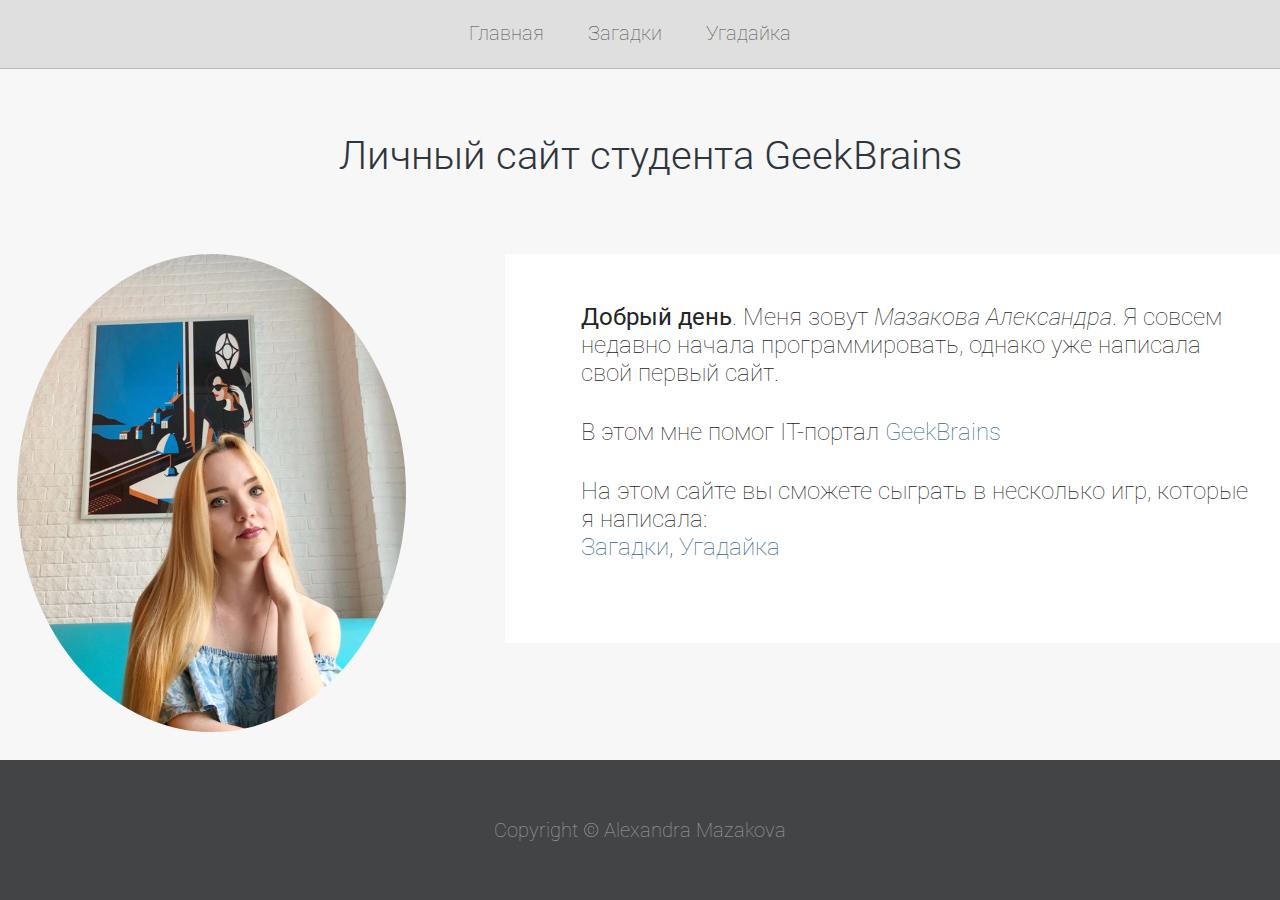
<file: index.html>
<!DOCTYPE html>
<html>
<head>
	<meta charset="utf-8">
	<title>Личный сайт студента GeekBrains</title>
	<link rel="stylesheet" href="style.css"> 
</head>
<body>

<div class="content">
	<div class="header">
		<a href="#">Главная</a>
		<a href="puzzle.html">Загадки</a>
		<a href="guess.html">Угадайка</a>
	</div>

	<h1>Личный сайт студента GeekBrains</h1>

	<div class="center">
	<img src="img/photo.jpg">
		<div class="box_text">
			<p><b>Добрый день</b>. Меня зовут <i>Мазакова Александра</i>. Я совсем недавно начала программировать, однако уже написала свой первый сайт.</p>

			<p>В этом мне помог IT-портал <a href="https://geekbrains.ru">GeekBrains</a></p>

			<p>На этом сайте вы сможете сыграть в несколько игр, которые я написала: <br>
			<a href="puzzle.html">Загадки</a>,
			<a href="guess.html">Угадайка</a>
			</p>
		</div>
	</div>
</div>
<div class="footer">
	Copyright &copy; Alexandra Mazakova
<div>


</body>
</html>
</file>
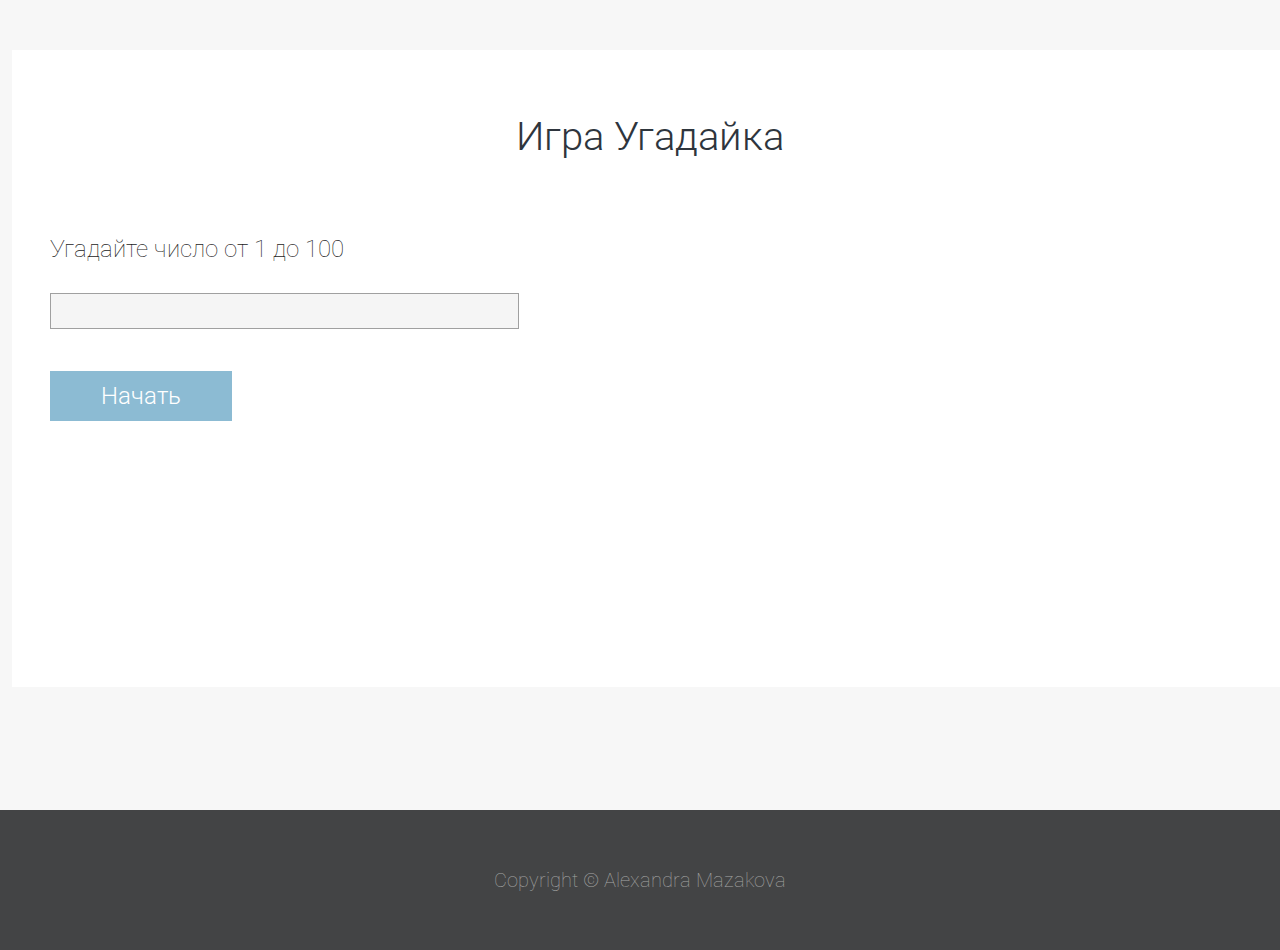
<file: guess.html>
<!DOCTYPE html>
<html>
<head>
	<meta charset="utf-8">
	<title>Личный сайт студента GeekBrains</title>
	<link rel="stylesheet" href="style.css"> 
	<script type="text/javascript">
		

		var answer = parseInt(Math.random()*100);
		var tryCount = 0;
		var maxTryCount = 3;
		function readInt(){
			var number = document.getElementById("userAnswer").value;
			return parseInt(number);

		}

		function write(text){
			document.getElementById("info").innerHTML = text;
		}


		function hide(id){
			document.getElementById(id).style.display = "none";
		}


		function guess(){
			tryCount++;
			var userAnswer = readInt();
			if(userAnswer == answer){
				write("Вы угадали!");
				hide("button");
				hide("userAnswer");
			} else if(tryCount >= maxTryCount){
				write("Вы проиграли. <br> Правильный ответ: " + answer);
				hide("button");
				hide("userAnswer");
			}
			else if(userAnswer > answer){
				write("Вы ввели слишком большое число <br> Попробуйте еще раз");
			} else if(userAnswer < answer){
				write("Вы вели слишком маленькое число <br> Попробуйте еще раз");
			}

		}
		
	</script>
</head>
<body>

<div class="content">
	<?php
		include "menu.php";
	?>

	<div class="contentWrap">
		<div class="content">
			<div class="center">

				<h1>Игра Угадайка</h1>

				<div class="box">
					
					<p id="info">Угадайте число от 1 до 100</p>
					<input type="text" id="userAnswer">
					<br>
					<a href="#" onClick="guess();" id="button">Начать</a>

				</div>

			</div>
		</div>
	</div>
</div>

<div class="footer">
	Copyright &copy; Alexandra Mazakova
<div>


</body>
</html>
</file>
<file: style.css>
@import url(https://fonts.googleapis.com/css?family=Roboto:400,100,100italic,300,300italic,400italic,500,500italic,700,700italic,900,900italic);

* {
    margin: 0;
    padding: 0;
}

body {
    background-color: #f7f7f7;
    font-family: 'Roboto', sans-serif;
}

.header {
    min-width: 1300px;
    border-bottom: 1px solid #b5b7ba;
    background-color: #dfdfdf;
    margin: 0 auto;
    height: 50px;
    text-align: center;
    padding-top: 18px;
}

.header .selected {
    color: #000;
}

.center {
    width: 1300px;
    margin: 0 auto;
}

.header a {
    color: #4d4d4d;
    font-size: 20px;
    font-weight: 100;
    text-align: left;
    text-decoration: none;
    height: 30px;
    line-height: 30px;
    display: inline-block;
    padding-right: 40px;
}

.header span {
    padding: 0 38px;
}

.content {
    min-width: 1300px;
    margin: 0 auto;
    min-height: calc(100vh - 140px); 
}

.content h1 {
    width: 100%;
    float: left;
    text-align: center;
    color: #2e353d;
    font-size: 40px;
    font-weight: 300;
    margin-top: 63px;
    margin-bottom: 75px;
}

.content h3 {
    color: #242424;
    font-size: 35px;
    font-weight: 300;
    text-align: left;
    margin-left: 41px;
    margin-bottom: 52px;
}

.content h5 {
    color:  #242424;
    font-size: 24px;
    text-align: left;
}

.content img {
    margin-left: 17px;
    width: 389px;
    border-radius: 50%;
}

.content .box_text {
    width: 671px;
    background-color: #ffffff;
    float: right;
    padding: 49px 48px 51px 76px;
    margin-bottom: 100px;
}

.content .box_text p {
    color: #242424;
    font-size: 24px;
    font-weight: 100;
    text-align: left;
    margin-bottom: 31px;
}

.content .box_text a  {
    color: #40678a;
    font-size: 24px;
    font-weight: 100;
    text-align: center;
    text-decoration: none;
    
}


.content .media {
    margin-right: 0;
}

.content .box {
    background-color: #ffffff;
    width: 1238px;
    min-height: 500px;
    margin: 50px auto 0 auto;
    padding-top: 37px;
    padding-left: 38px;
    padding-bottom: 100px;
}

.content .box p {
    color: #242424;
    font-size: 24px;
    font-weight: 100;
    text-align: left;
    margin-top: 37px;
    margin-bottom: 30px;
}

.content .box input {
    border: 1px solid #a0a0a0;
    background-color: #f5f5f5;
    width: 457px;
    height: 34px;
    padding-left:10px;
    font-size:20px;
    font-weight: 100;
    margin-bottom: 12px;
}

.content .box a {
    display: block;
    float: left;
    background-color:  #8cbbd3;
    color:  #ffffff;
    font-size: 24px;
    font-weight: 300;
    text-align: center;
    text-decoration: none;
    margin-top: 30px;
    padding:11px 51px;
}

.content .box a:hover {
    background-color: #5ba1d3;
}

.footer { /* # == id */
    background-color: #434445;
    width: 100%;
    float: left;
    height: 140px;
    text-align: center;
    color: #a4a4a4;
    font-size: 20px;
    font-weight: 100;
    line-height: 140px;
}

.footer a {
    color: inherit;
}
</file>
